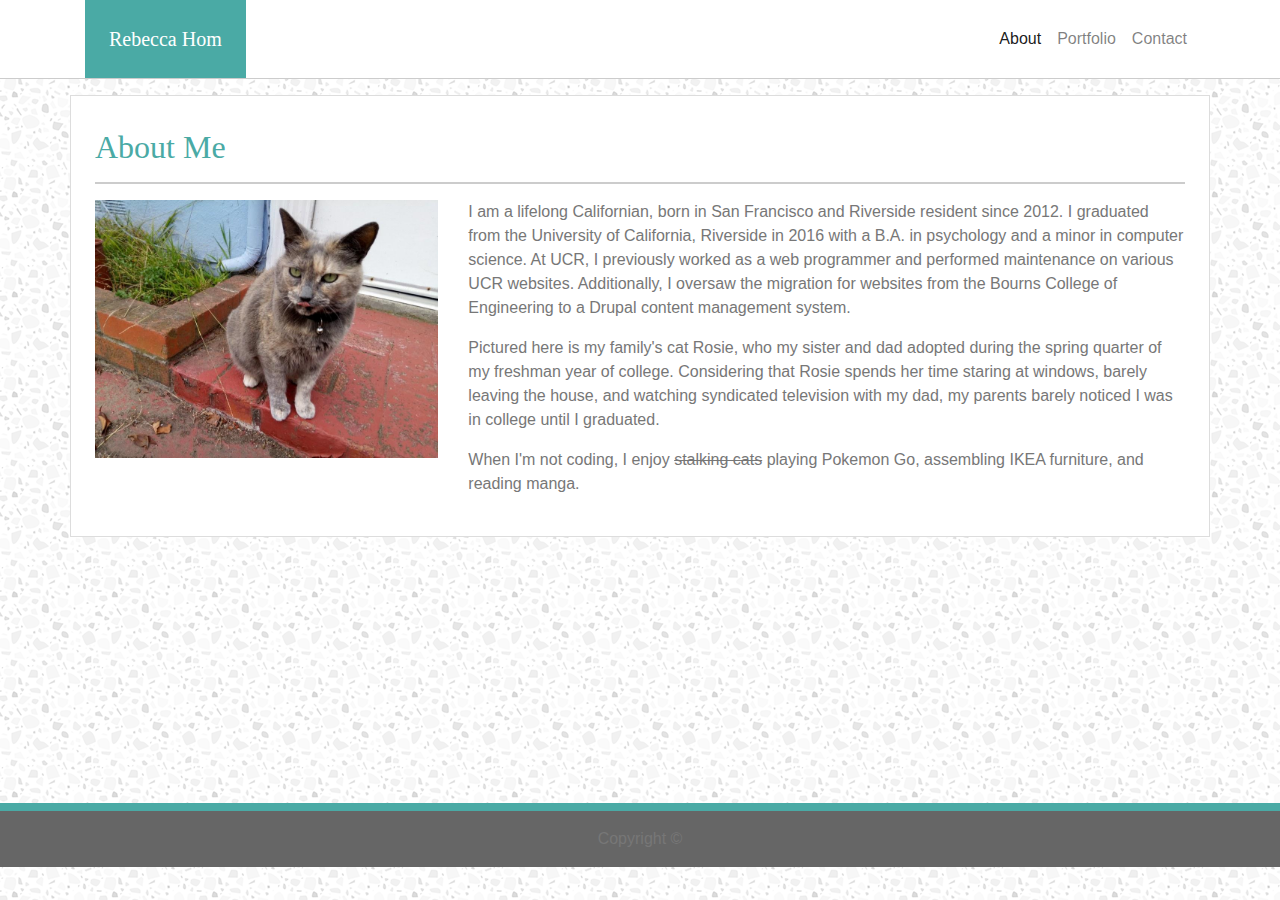
<file: index.html>
<!DOCTYPE html>
<html lang="en-us">
    <head>
        <meta charset="utf-8">
        <meta name="viewport" content="width=device-width, initial-scale=1.0">

        <title>About</title>

        <link rel="stylesheet" href="https://necolas.github.io/normalize.css/8.0.0/normalize.css">
        <link rel="stylesheet" href="https://maxcdn.bootstrapcdn.com/bootstrap/4.0.0/css/bootstrap.min.css">
        <link rel="stylesheet" href="assets/css/style.css">
    </head>

    <body>
        <nav class="navbar navbar-expand-sm navbar-light py-0">
            <div class="container">
                <h1 class="navbar-brand p-4 m-0" href="index.html">Rebecca Hom</h1>

                <button class="navbar-toggler" type="button" data-toggle="collapse" data-target="#navbarSupportedContent" aria-controls="navbarSupportedContent" aria-expanded="false" aria-label="Toggle navigation">
                    <span class="navbar-toggler-icon"></span>
                </button>
    
                <div class="collapse navbar-collapse" id="navbarSupportedContent">
                    <ul class="navbar-nav ml-auto">
                        <li class="nav-item active">
                            <a class="nav-link" href="index.html">About<span class="sr-only">(current)</span></a>
                        </li>
                        <li class="nav-item">
                            <a class="nav-link" href="portfolio.html">Portfolio</a>
                        </li>
    
                        <li class="nav-item">
                            <a class="nav-link" href="contact.html">Contact</a>
                        </li>
                    </ul>
                </div>
            </div> 
        </nav>

        <main>
            <div class="container my-3 p-4">
                <div class="row">
                    <div class="col">
                        <h2 class="pt-2">About Me</h2>
        
                        <hr class="border-0">
                    </div>
                </div>
                
                <div class="row">
                    <div class="col-12 col-sm-12 col-md-4">
                        <img class="img-fluid" src="assets/images/rosie4.jpeg" alt="Portfolio picture replaced by Rosie the cat">
                    </div>

                    <div class="col-12 col-sm-12 col-md-8">
                        <p>I am a lifelong Californian, born in San Francisco and Riverside resident since 2012. I graduated from the University of California, Riverside in 2016 with a B.A. in psychology and a minor in computer science. At UCR, I previously worked as a web programmer and performed maintenance on various UCR websites. Additionally, I oversaw the migration for websites from the Bourns College of Engineering to a Drupal content management system.</p>

                        <p>Pictured here is my family's cat Rosie, who my sister and dad adopted during the spring quarter of my freshman year of college. Considering that Rosie spends her time staring at windows, barely leaving the house, and watching syndicated television with my dad, my parents barely noticed I was in college until I graduated.</p>
        
                        <p>When I'm not coding, I enjoy <s>stalking cats</s> playing Pokemon Go, assembling IKEA furniture, and reading manga.</p>
                    </div>
                </div>
            </div>
        </main>

        <footer class="w-100 text-center">
            <div class="container h-100">
                <p class="h-100 py-3">Copyright &copy;</p>
            </div>
        </footer>

        <script src="https://code.jquery.com/jquery-3.3.1.slim.min.js" integrity="sha384-q8i/X+965DzO0rT7abK41JStQIAqVgRVzpbzo5smXKp4YfRvH+8abtTE1Pi6jizo" crossorigin="anonymous"></script>
        <script src="https://cdnjs.cloudflare.com/ajax/libs/popper.js/1.14.3/umd/popper.min.js" integrity="sha384-ZMP7rVo3mIykV+2+9J3UJ46jBk0WLaUAdn689aCwoqbBJiSnjAK/l8WvCWPIPm49" crossorigin="anonymous"></script>
        <script src="https://stackpath.bootstrapcdn.com/bootstrap/4.1.3/js/bootstrap.min.js" integrity="sha384-ChfqqxuZUCnJSK3+MXmPNIyE6ZbWh2IMqE241rYiqJxyMiZ6OW/JmZQ5stwEULTy" crossorigin="anonymous"></script>
    </body>
</html>
</file>
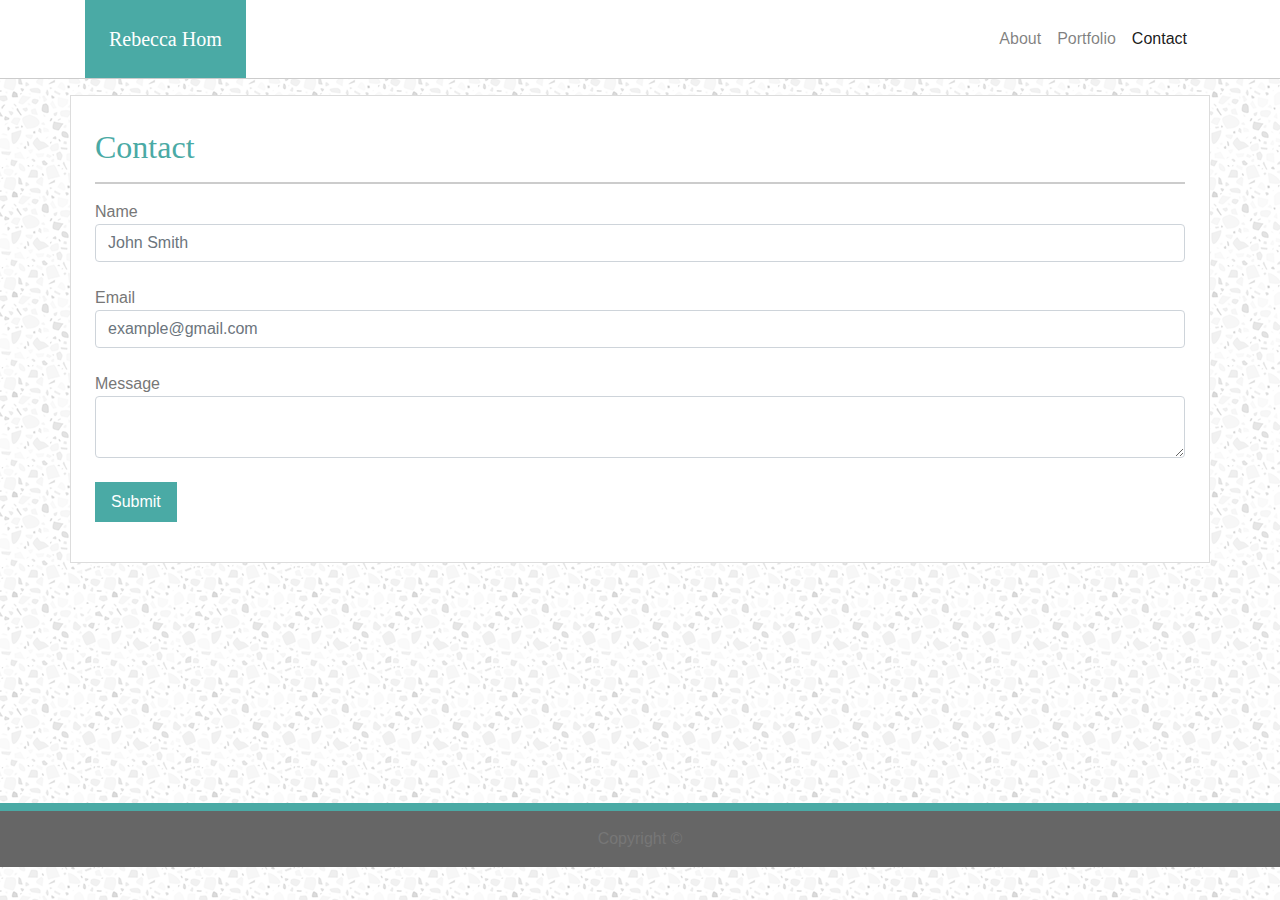
<file: contact.html>
<!DOCTYPE html>
<html lang="en-us">
    <head>
        <meta charset="utf-8">
        <meta name="viewport" content="width=device-width, initial-scale=1.0">

        <title>Contact</title>

        <link rel="stylesheet" href="https://necolas.github.io/normalize.css/8.0.0/normalize.css">
        <link rel="stylesheet" href="https://maxcdn.bootstrapcdn.com/bootstrap/4.0.0/css/bootstrap.min.css">
        <link rel="stylesheet" href="assets/css/style.css">
    </head>

    <body>
        <nav class="navbar navbar-expand-sm navbar-light py-0">
            <div class="container">
                <h1 class="navbar-brand p-4 m-0" href="index.html">Rebecca Hom</h1>

                <button class="navbar-toggler" type="button" data-toggle="collapse" data-target="#navbarSupportedContent" aria-controls="navbarSupportedContent" aria-expanded="false" aria-label="Toggle navigation">
                    <span class="navbar-toggler-icon"></span>
                </button>
    
                <div class="collapse navbar-collapse" id="navbarSupportedContent">
                    <ul class="navbar-nav ml-auto">
                        <li class="nav-item">
                            <a class="nav-link" href="index.html">About<span class="sr-only">(current)</span></a>
                        </li>
                        <li class="nav-item">
                            <a class="nav-link" href="portfolio.html">Portfolio</a>
                        </li>
    
                        <li class="nav-item active">
                            <a class="nav-link" href="contact.html">Contact</a>
                        </li>
                    </ul>
                </div>
            </div> 
        </nav>

        <main>
            <div class="container my-3 p-4">
                <div class="row">
                    <div class="col">
                        <h2 class="pt-2">Contact</h2>
            
                        <hr class="border-0">
                    </div>
                </div>

                <div class="row">
                    <div class="col">
                        <form action="#" method="post">
                            <p class="form-group">
                                <label for="name" class="w-100">
                                    Name<br>
                                    
                                    <input id="name" class="form-control" type="text" name="name" placeholder="John Smith">
                                </label>
                            </p>
        
                            <p class="form-group">
                                <label for="email" class="w-100">
                                    Email<br>
                                    
                                    <input id="email" class="form-control" type="email" name="email" placeholder="example@gmail.com">
                                </label>
                            </p>
        
                            <p class="form-group">
                                <label for="message" class="w-100">
                                    Message<br>
            
                                    <textarea id="message" class="form-control" name="message"></textarea>
                                </label>
                            </p>
        
                            <p><input type="submit" class="border-0 px-3 py-2" value="Submit"></p>
                        </form>                        
                    </div>
                </div>
            </div>
        </main>

        <footer class="w-100 text-center">
            <div class="container h-100">
                <p class="h-100 py-3">Copyright &copy;</p>
            </div>
        </footer>

        <script src="https://code.jquery.com/jquery-3.3.1.slim.min.js" integrity="sha384-q8i/X+965DzO0rT7abK41JStQIAqVgRVzpbzo5smXKp4YfRvH+8abtTE1Pi6jizo" crossorigin="anonymous"></script>
        <script src="https://cdnjs.cloudflare.com/ajax/libs/popper.js/1.14.3/umd/popper.min.js" integrity="sha384-ZMP7rVo3mIykV+2+9J3UJ46jBk0WLaUAdn689aCwoqbBJiSnjAK/l8WvCWPIPm49" crossorigin="anonymous"></script>
        <script src="https://stackpath.bootstrapcdn.com/bootstrap/4.1.3/js/bootstrap.min.js" integrity="sha384-ChfqqxuZUCnJSK3+MXmPNIyE6ZbWh2IMqE241rYiqJxyMiZ6OW/JmZQ5stwEULTy" crossorigin="anonymous"></script>
    </body>
</html>
</file>
<file: assets/css/style.css>
body {
    font-family:  Arial, 'Helvetica Neue', Helvetica, sans-serif;
    color: #777777;
    background-image: url('../images/light-grey-terrazzo.png');
}

h1, h2, h3, h4, h5, h6 {
    font-family: Georgia, Times, 'Times New Roman', serif;
    color: #4aaaa5;
}

nav {
    background-color: #ffffff;
    border-bottom: 1px solid #cccccc;
}

nav.navbar .navbar-brand {
    color: #ffffff;
    background-color: #4aaaa5;
}

footer {
    background-color: #666666;
    border-top: 8px solid #4aaaa5;
}

main {
    min-height: calc(100vh - 12rem);
}

main .container {
    background-color: #ffffff;
    border: 1px #dddddd solid;
}

main hr {
    height: 2px;
    background-color: #cccccc;
}

.portfolio p {
    background-color: #4aaaa5;
    color:#ffffff;
    top: 2rem;
    left: 0;
}
.portfolio a:hover p, input[type="submit"]:hover {
    background-color: #1f5d5a;
    cursor: pointer;
}

.portfolio a:hover img {
    opacity: 0.8;
}

input[type="submit"] {
    color: #ffffff;
    background-color: #4aaaa5;
}
</file>
